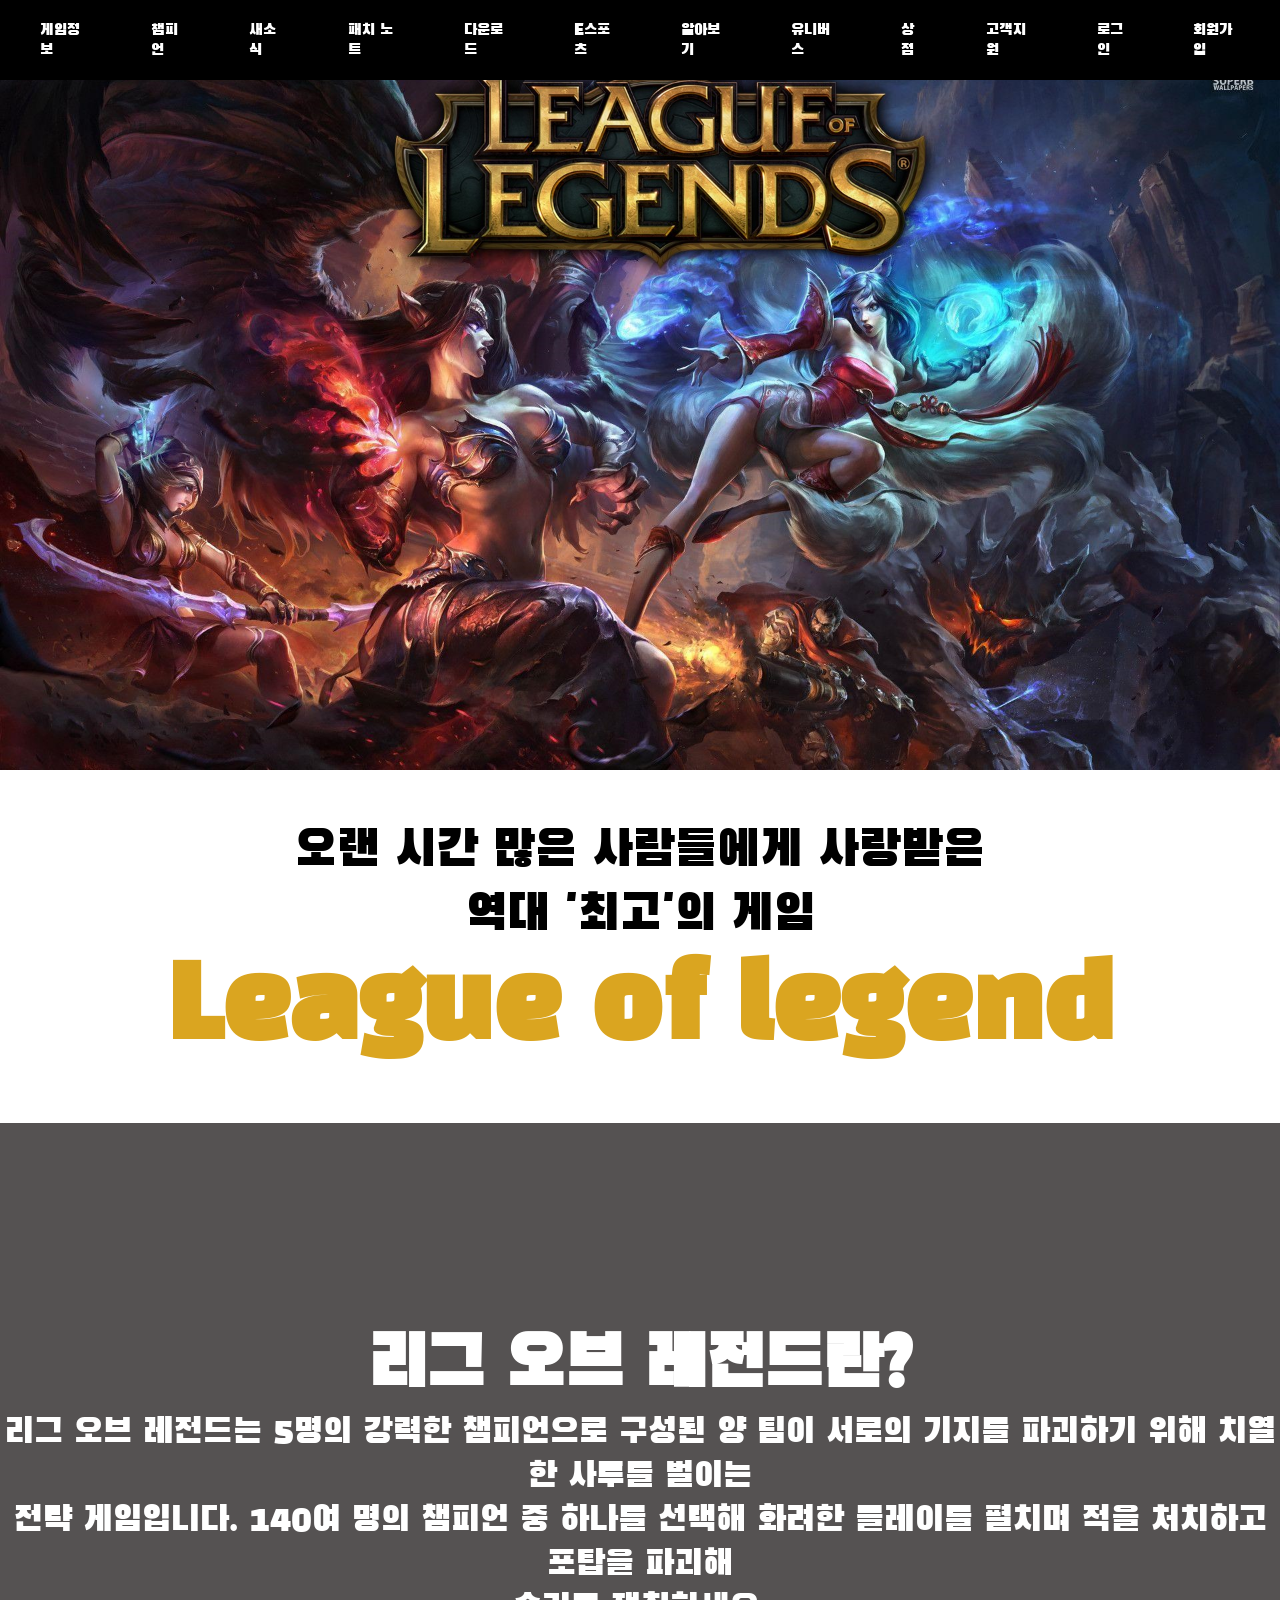
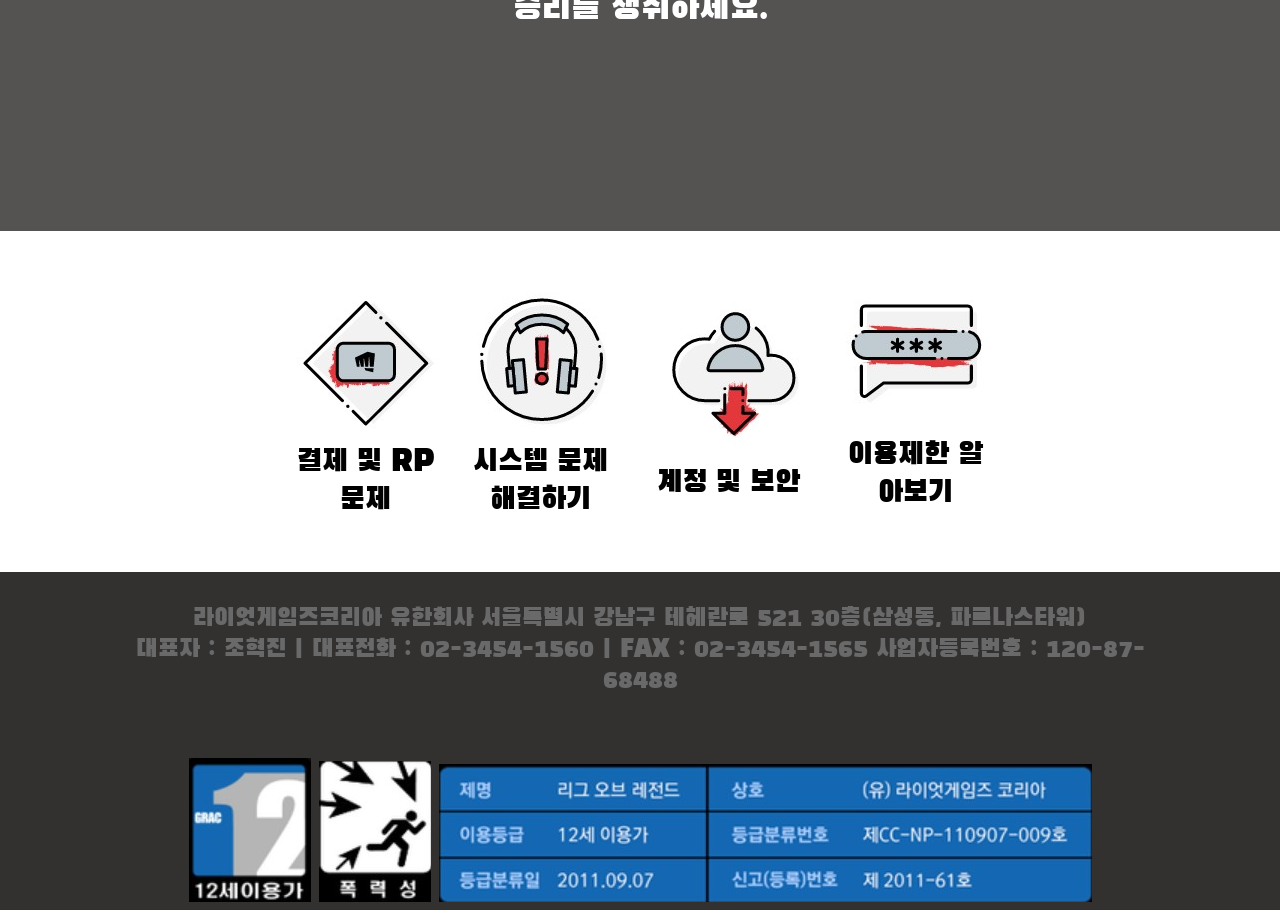
<file: 5-web_publish/index.html>
<!DOCTYPE html>
<html>
    <head>
        <title>League of legend</title>
        <link href="https://fonts.googleapis.com/css2?family=Black+Han+Sans&display=swap" rel="stylesheet">
        <link href="landing_style.css" rel="stylesheet">
    </head>
    <body>
        <div class="container">
            <div class="item">게임정보</div>
            <div class="item">챔피언</div>
            <div class="item">새소식</div>
            <div class="item">패치 노트</div>
            <div class="item">다운로드</div>
            <div class="item">E스포츠</div>
            <div class="item">알아보기</div>
            <div class="item">유니버스</div>
            <div class="item">상점</div>
            <div class="item">고객지원</div>
            <div class="login">
                <div class="item">로그인</div>
                <div class="item">회원가입</div>
            </div>
        </div>

        <img src="image/lol_image.jpg" style="margin-top: 50px;
        width: 100%; height: auto; vertical-align: top;" alt="lol_image"></img>
        <p class="text1">오랜 시간 많은 사람들에게 사랑받은<br>역대 '최고'의 게임
            <br><strong style="color:goldenrod; font-size:100px">League of legend</strong>
        </p>

        <div class="box">
            <strong style="font-size:70px;">리그 오브 레전드란?</strong>
            <br> 리그 오브 레전드는 5명의 강력한 챔피언으로 구성된 양 팀이 서로의 기지를
            파괴하기 위해 치열한 사투를 벌이는
            <br> 전략 게임입니다. 140여 명의 챔피언 중 하나를 선택해 화려한 플레이를 펼치며 적을 처치하고 포탑을
            파괴해<br> 승리를 쟁취하세요.
        </div>

        <table style="text-align: center; margin:0 auto;
        padding-top:50px;padding-bottom:50px;">
            <tr style="font-size:30px;">
                <td><img src="image/rp.jpg" alt="rp"></img>
                <br>결제 및 RP<br>문제</td>
                <td><img src="image/system.jpg" alt="system"></img>
                <br>시스템 문제<br>해결하기</td>
                <td><img src="image/account.jpg" alt="account"></img>
                <br>계정 및 보안</td>
                <td><img src="image/using.jpg" alt="using"></img>
                <br> 이용제한 알<br>아보기</td>
            </tr>
        </table>

        <div class="bottom">
            <br>라이엇게임즈코리아 유한회사 서울특별시 강남구 테헤란로 521 30층(삼성동, 파르나스타워)
            <br>대표자 : 조혁진 | 대표전화 : 02-3454-1560 | FAX : 02-3454-1565 사업자등록번호 : 120-87-
            <br>68488
            <br><br><br>
            <img src="image/age.jpg" alt="age"></img>
            <img src="image/character.jpg" alt="character"></img>
            <img src="image/about.jpg" alt="about"></img>
        </div>
    </body>
</html>
</file>
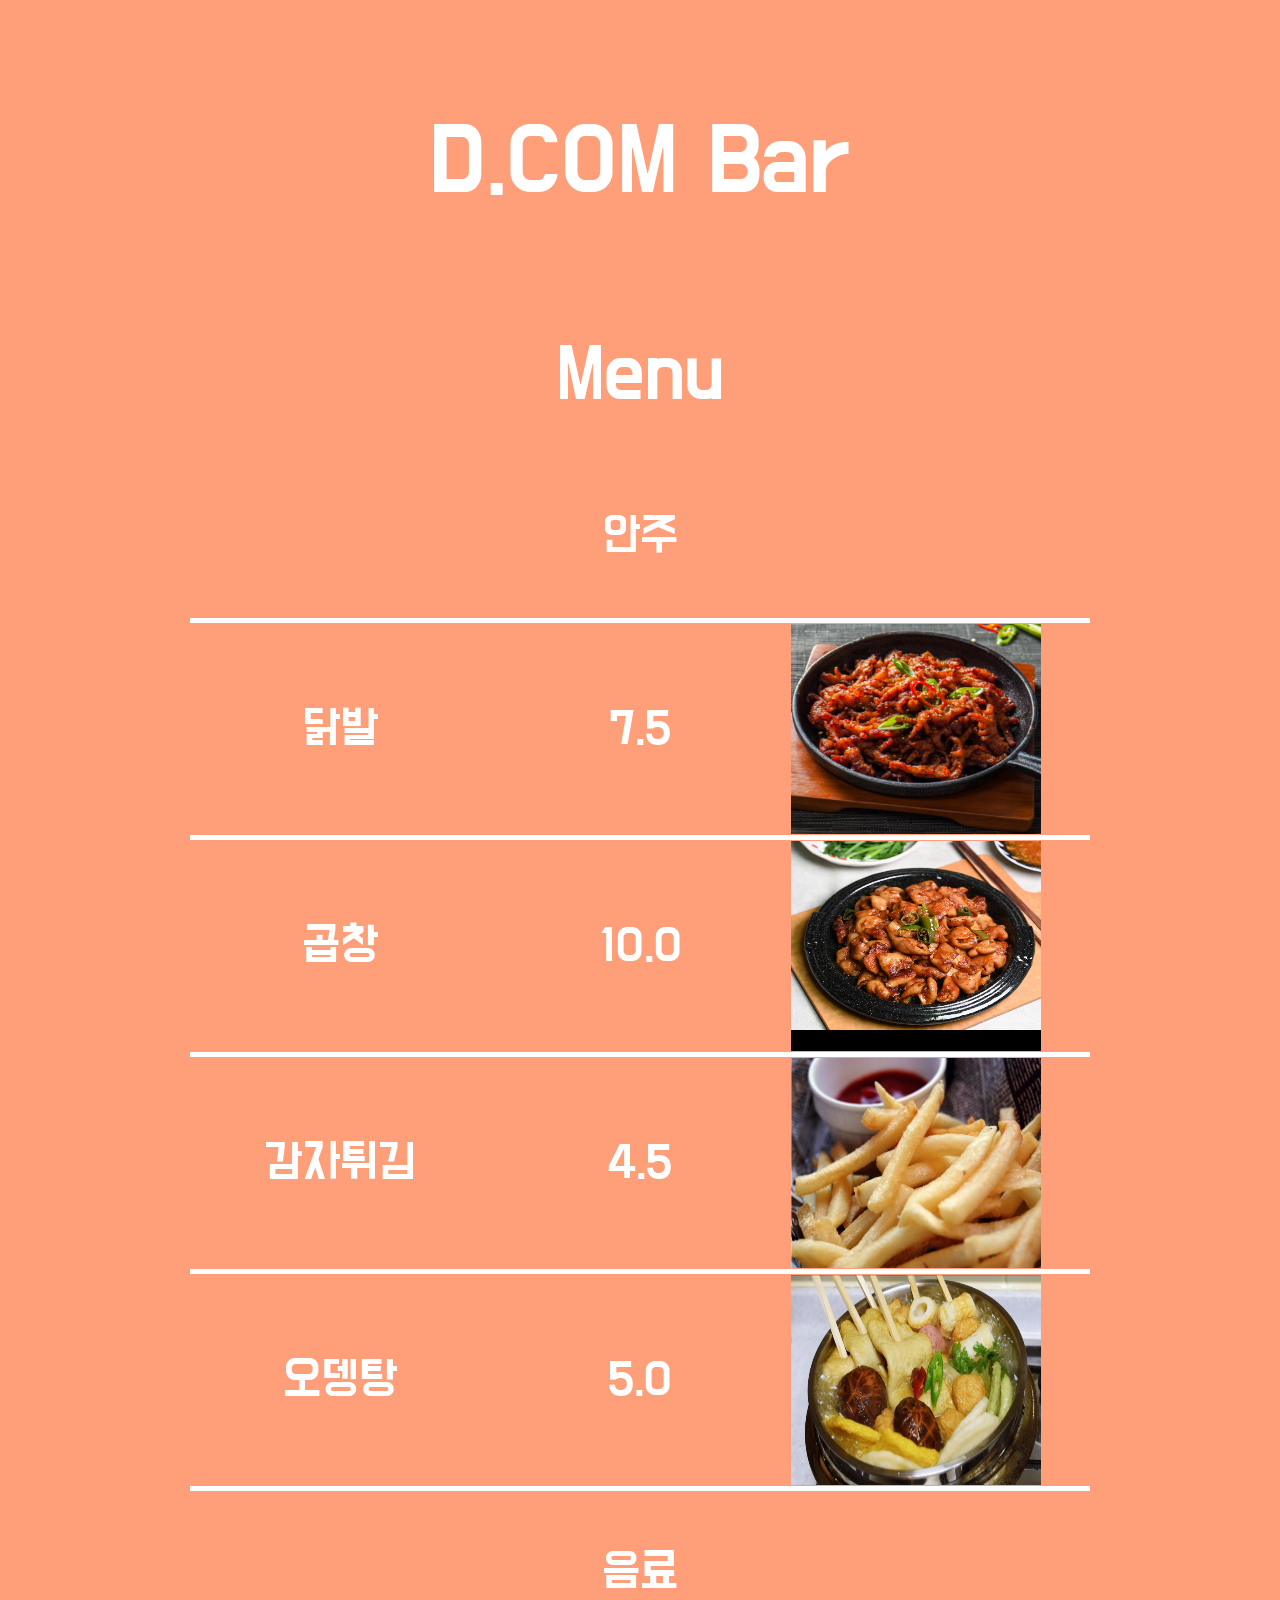
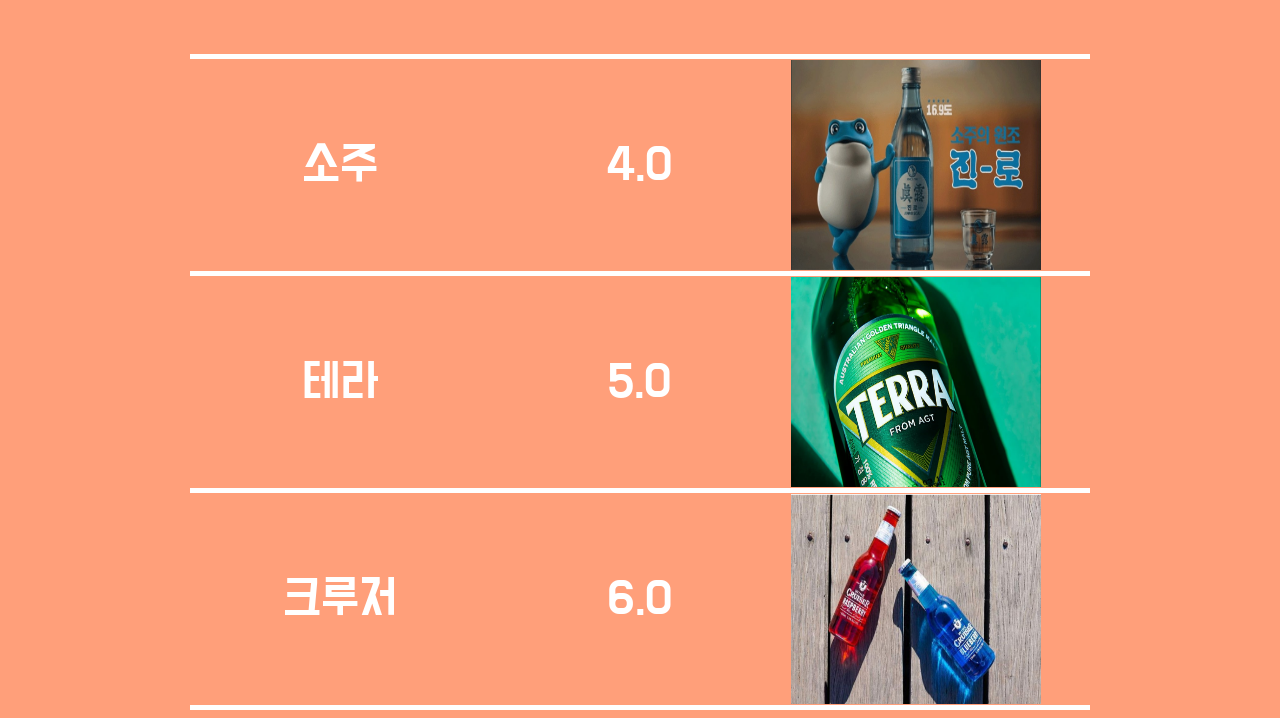
<file: 2-bar_menu/bar_menu.html>
<!DOCTYPE html>
<html>
    <head>
        <title>Bar Menu(D.COM)</title>
        <link href="https://fonts.googleapis.com/css2?family=Do+Hyeon&display=swap" rel="stylesheet">
        <link href="style.css" rel="stylesheet">
    </head>
    <body>
        <div id="name">
        <p class="a">D.COM Bar</p>
        <p class="b">Menu</p>
        <p class="c">안주</p>
        </div>

        <div id="menu">
            <table>
                <tr>
                    <td><a href="food_a.html" target="_self">닭발</a></td>
                    <td><a href="food_a.html" target="_self">7.5</a></td>
                    <td><a href="food_a.html" target="_self">
                        <img src="image/food_a.jpg" width="250" height="210" alt="food_a"></a></td>
                </tr>
                <tr>
                    <td><a href="food_b.html" target="_self">곱창</a></td>
                    <td><a href="food_b.html" target="_self">10.0</a></td>
                    <td><a href="food_b.html" target="_self">
                        <img src="image/food_b.jpg" width="250" height="210" alt="food_b"></a></td>
                </tr>
                <tr>
                    <td><a href="food_c.html" target="_self">감자튀김</a></td>
                    <td><a href="food_c.html" target="_self">4.5</a></td>
                    <td><a href="food_c.html" target="_self">
                        <img src="image/food_c.jpg" width="250" height="210" alt="food_c"></a></td>
                </tr>
                <tr>
                    <td><a href="food_d.html" target="_self">오뎅탕</a></td>
                    <td><a href="food_d.html" target="_self">5.0</a></td>
                    <td><a href="food_d.html" target="_self">
                        <img src="image/food_d.jpg" width="250" height="210" alt="food_d"></a></td>
                </tr>
            </table>
            <p class="c">음료</p>
            <table>
                <tr>
                    <td><a href="soju.html" target="_self">소주</a></td>
                    <td><a href="soju.html" target="_self">4.0</a></td>
                    <td><a href="soju.html" target="_self">
                        <img src="image/soju.jpg" width="250" height="210" alt="soju"></a></td>
                </tr>
                <tr>
                    <td><a href="beer.html" target="_self">테라</a></td>
                    <td><a href="beer.html" target="_self">5.0</a></td>
                    <td><a href="beer.html" target="_self">
                        <img src="image/beer.jpg" width="250" height="210" alt="beer"></a></td>
                </tr>
                <tr>
                    <td><a href="cruiser.html" target="_self">크루저</a></td>
                    <td><a href="cruiser.html" target="_self">6.0</a></td>
                    <td><a href="cruiser.html" target="_self">
                        <img src="image/cruiser.jpg" width="250" height="210" alt="cruiser"></a></td>
                </tr>
            </table>
        </div>
    </body>
</html>
</file>
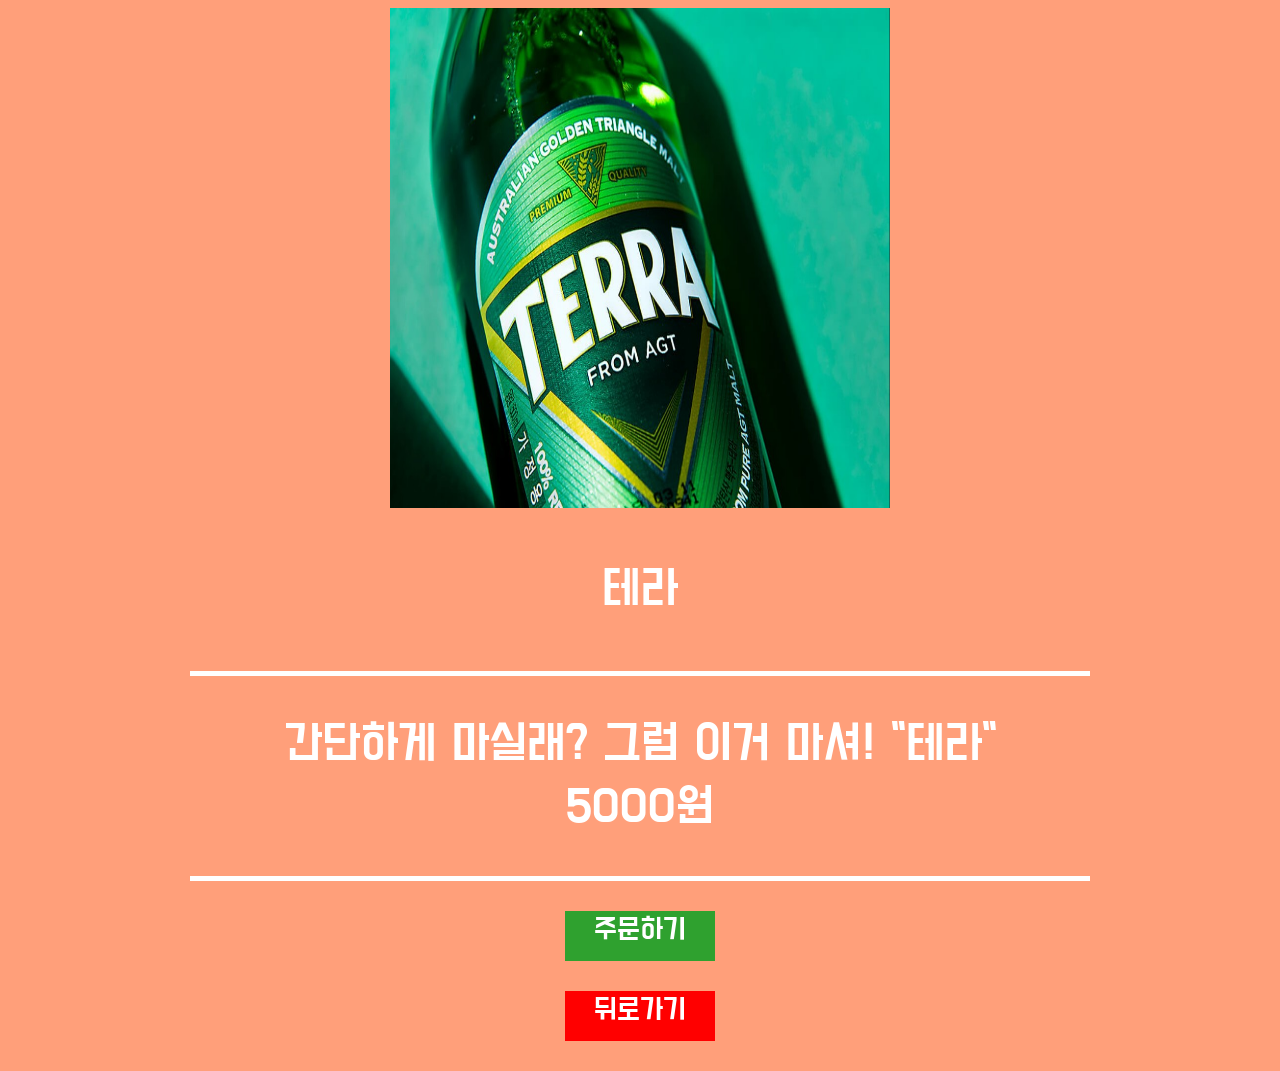
<file: 2-bar_menu/beer.html>
<!DOCTYPE html>
<html>
    <head>
        <title>D.COM BAR</title>
        <link href="https://fonts.googleapis.com/css2?family=Do+Hyeon&display=swap" rel="stylesheet">
        <link href="style.css" rel="stylesheet">
        <link href="menu_style.css" rel="stylesheet">
    </head>
    <body>
        <img src="image/beer.jpg" width="500" height="500" alt="beer">
        <p class="c">테라</p>
        <table>
            <tr>
                <td>간단하게 마실래? 그럼 이거 마셔! "테라"<br>5000원</td>
            </tr>
        </table>
        <p class="box_a">주문하기</p>
        <p class="box_b"><a href="bar_menu.html">뒤로가기</a></p>
    </body>
</html>
</file>
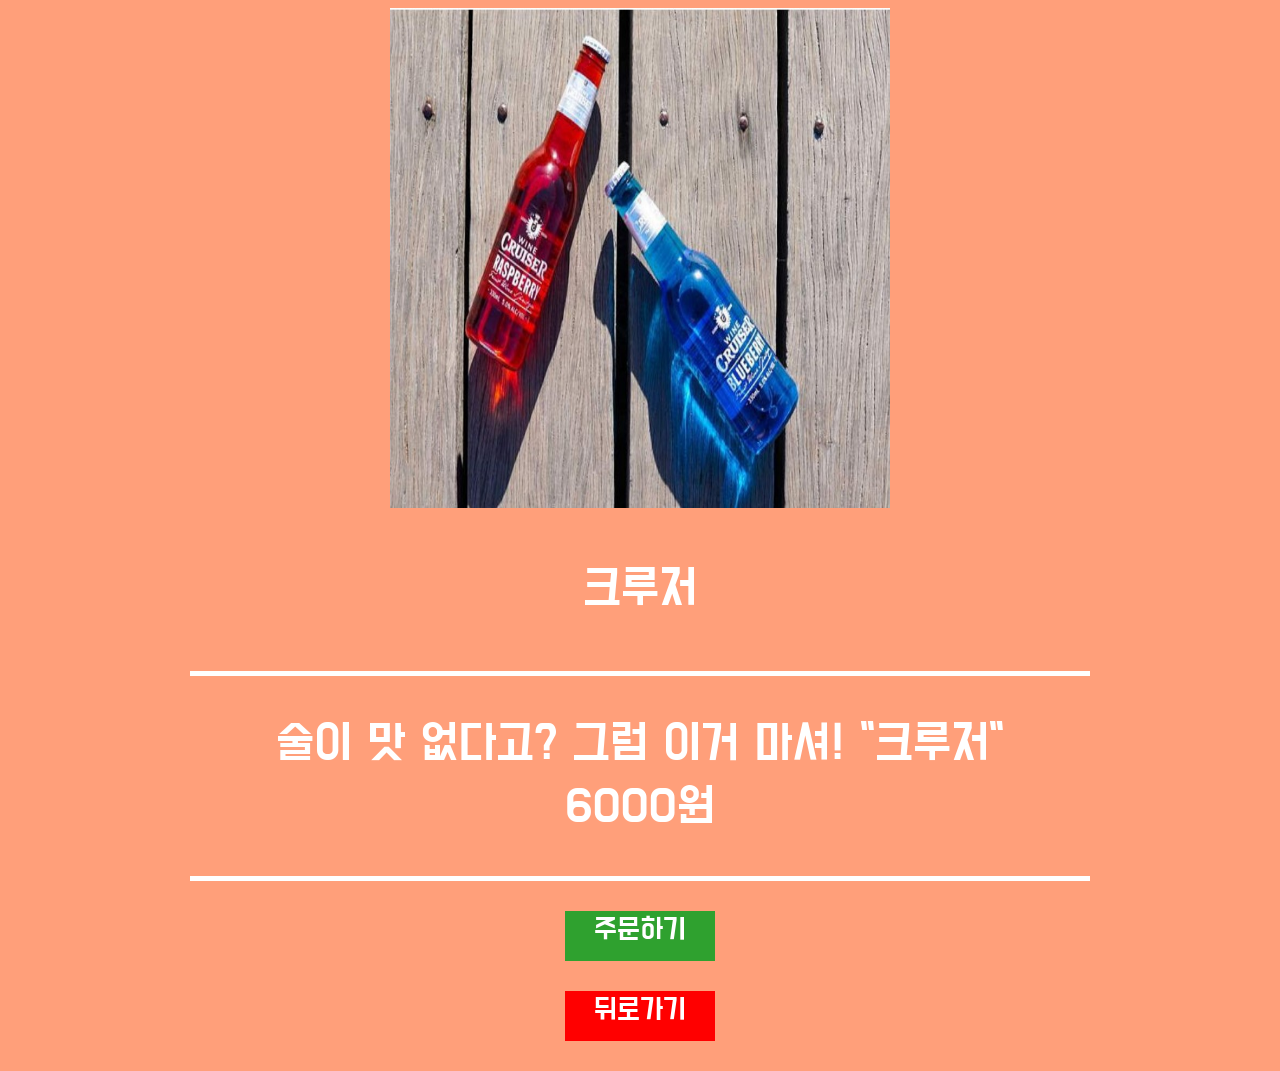
<file: 2-bar_menu/cruiser.html>
<!DOCTYPE html>
<html>
    <head>
        <title>D.COM BAR</title>
        <link href="https://fonts.googleapis.com/css2?family=Do+Hyeon&display=swap" rel="stylesheet">
        <link href="style.css" rel="stylesheet">
        <link href="menu_style.css" rel="stylesheet">
    </head>
    <body>
        <img src="image/cruiser.jpg" width="500" height="500" alt="food_a">
        <p class="c">크루저</p>
        <table>
            <tr>
                <td>술이 맛 없다고? 그럼 이거 마셔! "크루저"<br>6000원</td>
            </tr>
        </table>
        <p class="box_a">주문하기</p>
        <p class="box_b"><a href="bar_menu.html">뒤로가기</a></p>
    </body>
</html>
</file>
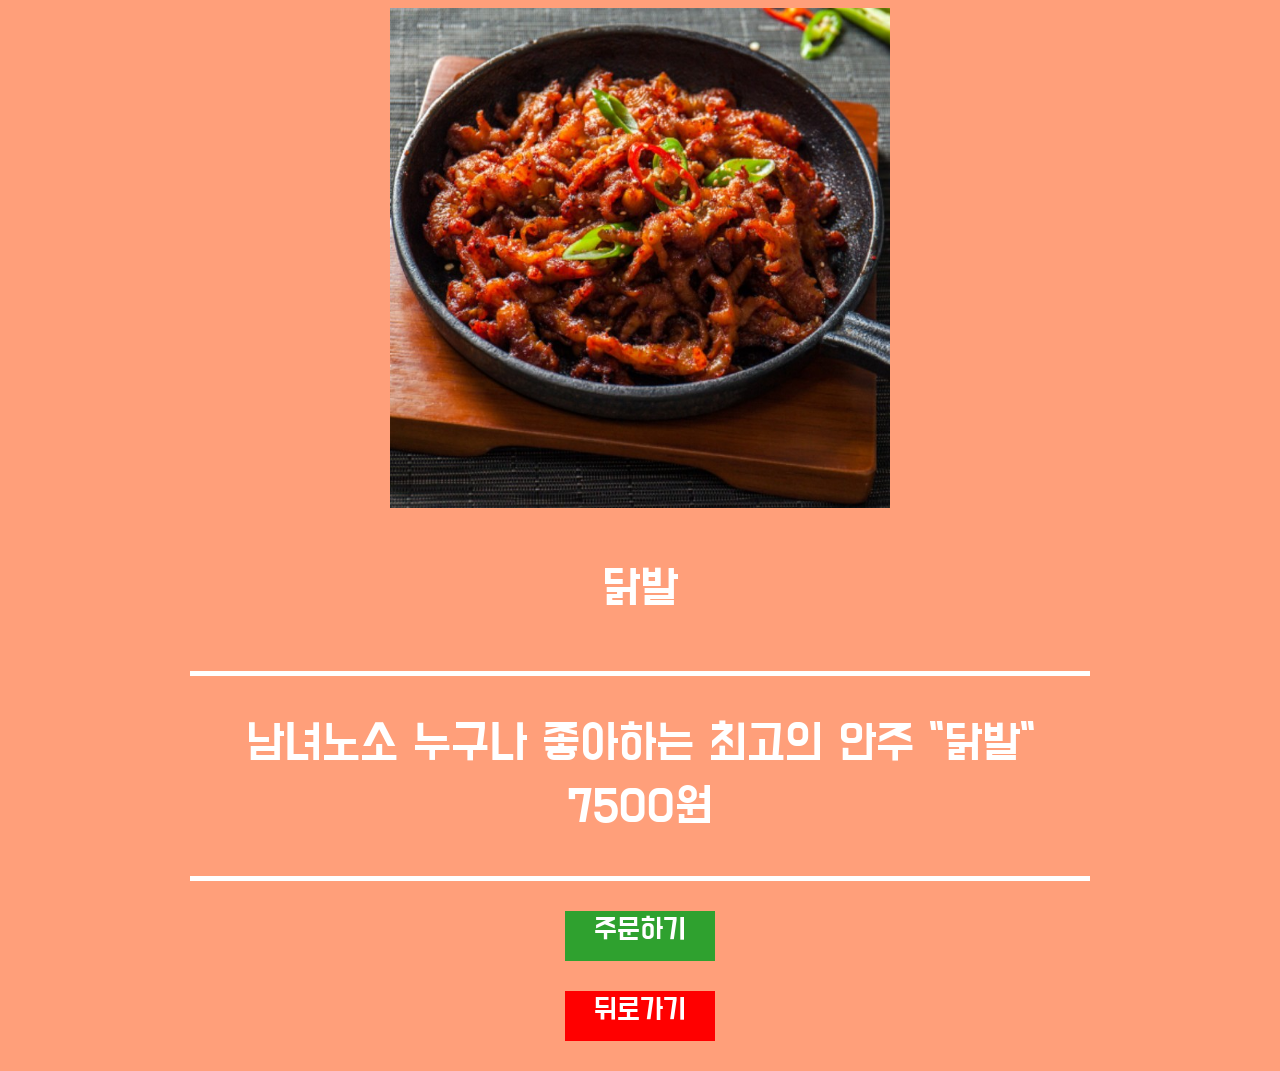
<file: 2-bar_menu/food_a.html>
<!DOCTYPE html>
<html>
    <head>
        <title>D.COM BAR</title>
        <link href="https://fonts.googleapis.com/css2?family=Do+Hyeon&display=swap" rel="stylesheet">
        <link href="style.css" rel="stylesheet">
        <link href="menu_style.css" rel="stylesheet">
    </head>
    <body>
        <img src="image/food_a.jpg" width="500" height="500" alt="food_a">
        <p class="c">닭발</p>
        <table>
            <tr>
                <td>남녀노소 누구나 좋아하는 최고의 안주 "닭발"<br>7500원</td>
            </tr>
        </table>
        <p class="box_a">주문하기</p>
        <p class="box_b"><a href="bar_menu.html">뒤로가기</a></p>
    </body>
</html>
</file>
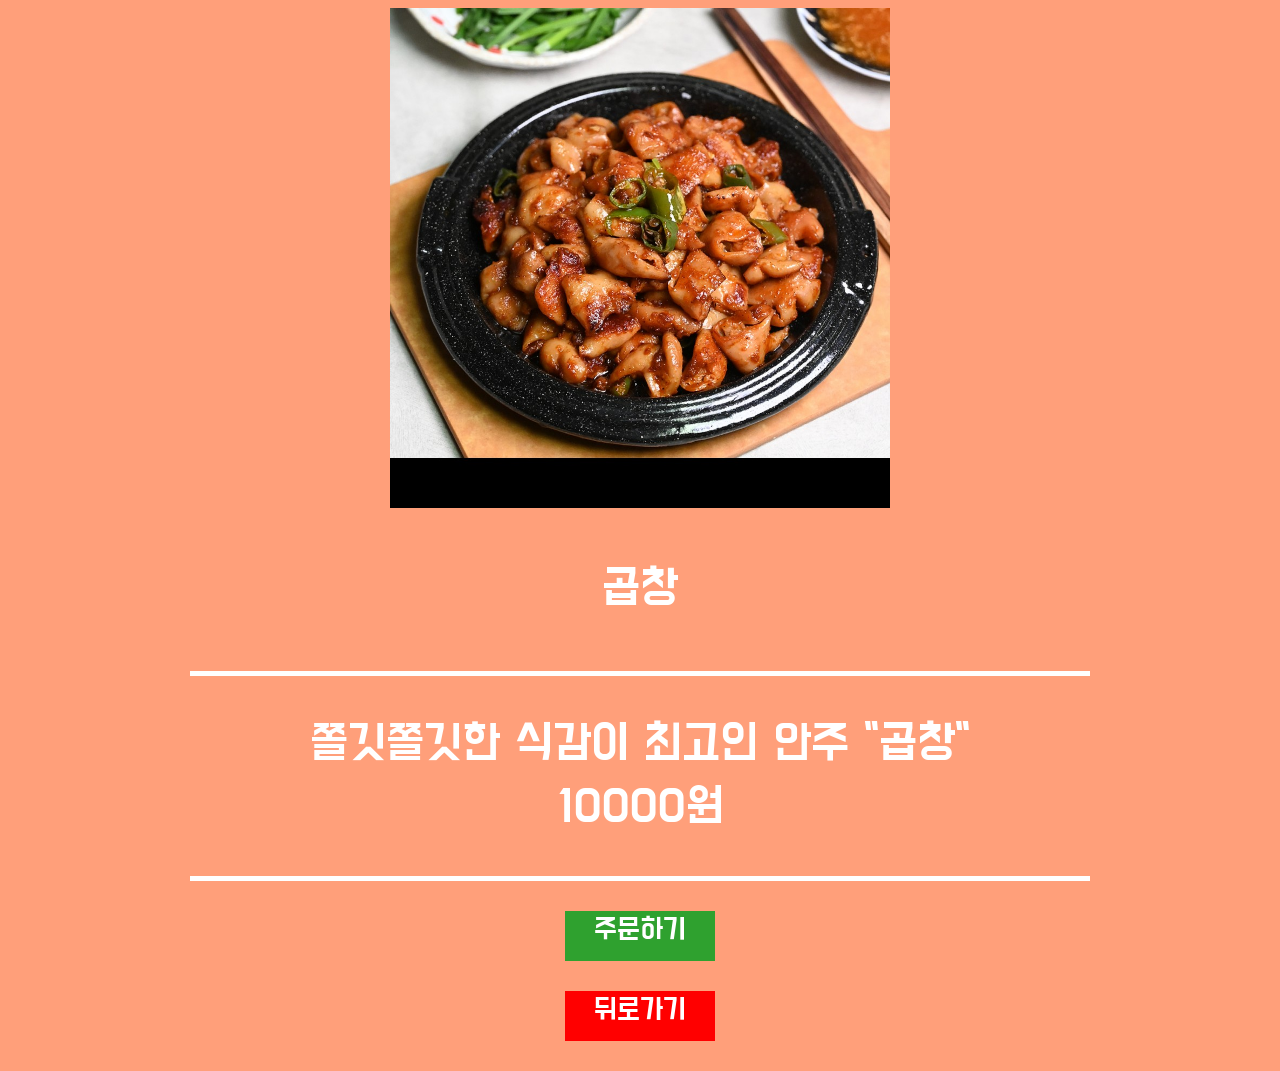
<file: 2-bar_menu/food_b.html>
<!DOCTYPE html>
<html>
    <head>
        <title>D.COM BAR</title>
        <link href="https://fonts.googleapis.com/css2?family=Do+Hyeon&display=swap" rel="stylesheet">
        <link href="style.css" rel="stylesheet">
        <link href="menu_style.css" rel="stylesheet">
    </head>
    <body>
        <img src="image/food_b.jpg" width="500" height="500" alt="food_b">
        <p class="c">곱창</p>
        <table>
            <tr>
                <td>쫄깃쫄깃한 식감이 최고인 안주 "곱창"<br>10000원</td>
            </tr>
        </table>
        <p class="box_a">주문하기</p>
        <p class="box_b"><a href="bar_menu.html">뒤로가기</a></p>
    </body>
</html>
</file>
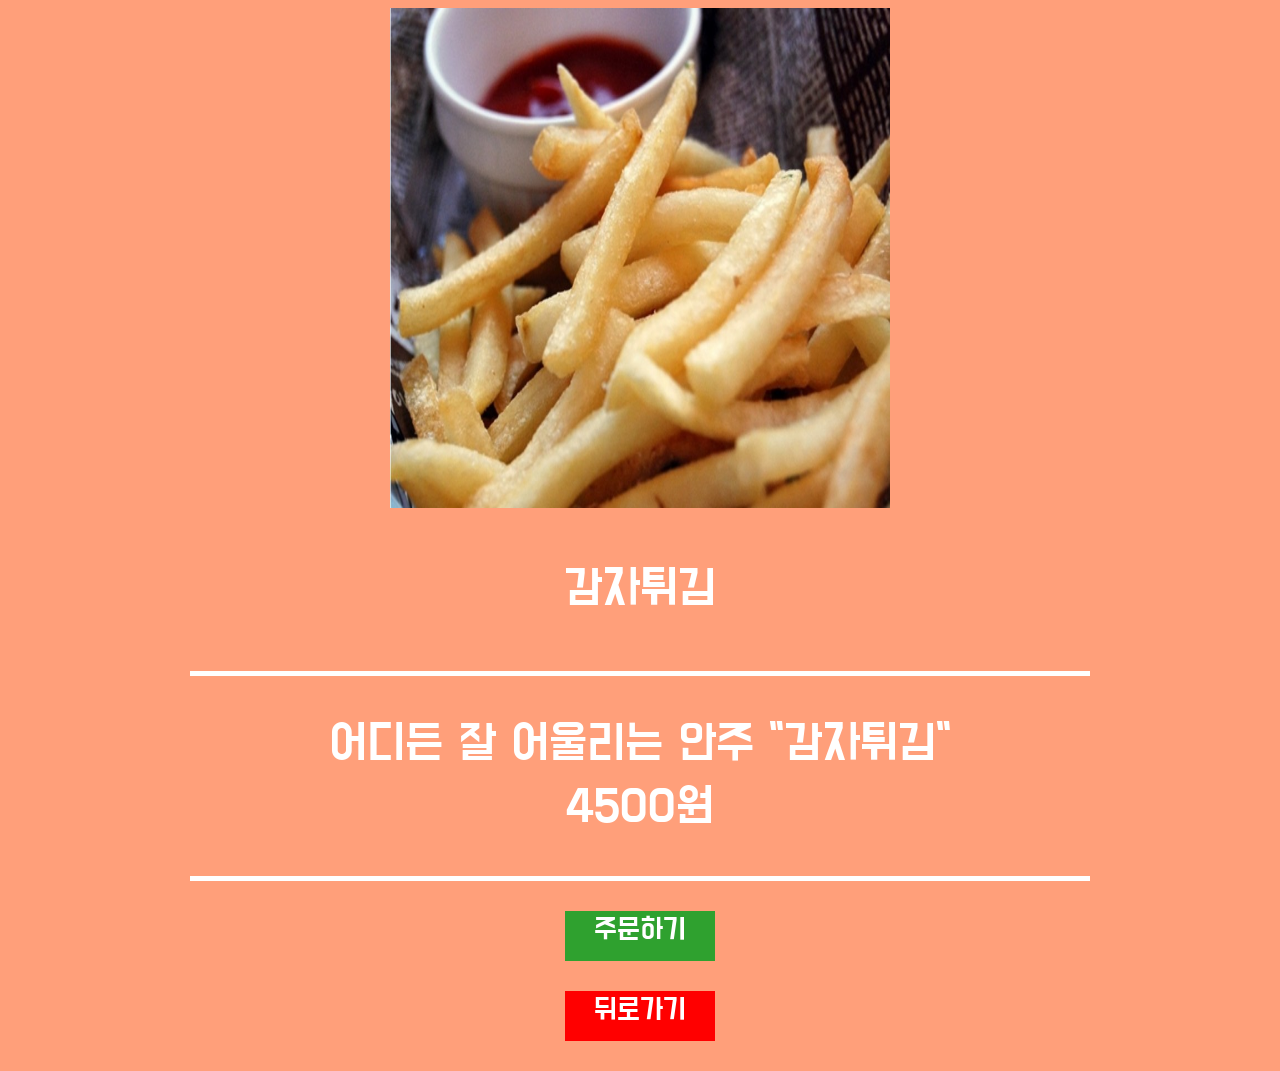
<file: 2-bar_menu/food_c.html>
<!DOCTYPE html>
<html>
    <head>
        <title>D.COM BAR</title>
        <link href="https://fonts.googleapis.com/css2?family=Do+Hyeon&display=swap" rel="stylesheet">
        <link href="style.css" rel="stylesheet">
        <link href="menu_style.css" rel="stylesheet">
    </head>
    <body>
        <img src="image/food_c.jpg" width="500" height="500" alt="food_c">
        <p class="c">감자튀김</p>
        <table>
            <tr>
                <td>어디든 잘 어울리는 안주 "감자튀김"<br>4500원</td>
            </tr>
        </table>
        <p class="box_a">주문하기</p>
        <p class="box_b"><a href="bar_menu.html">뒤로가기</a></p>
    </body>
</html>
</file>
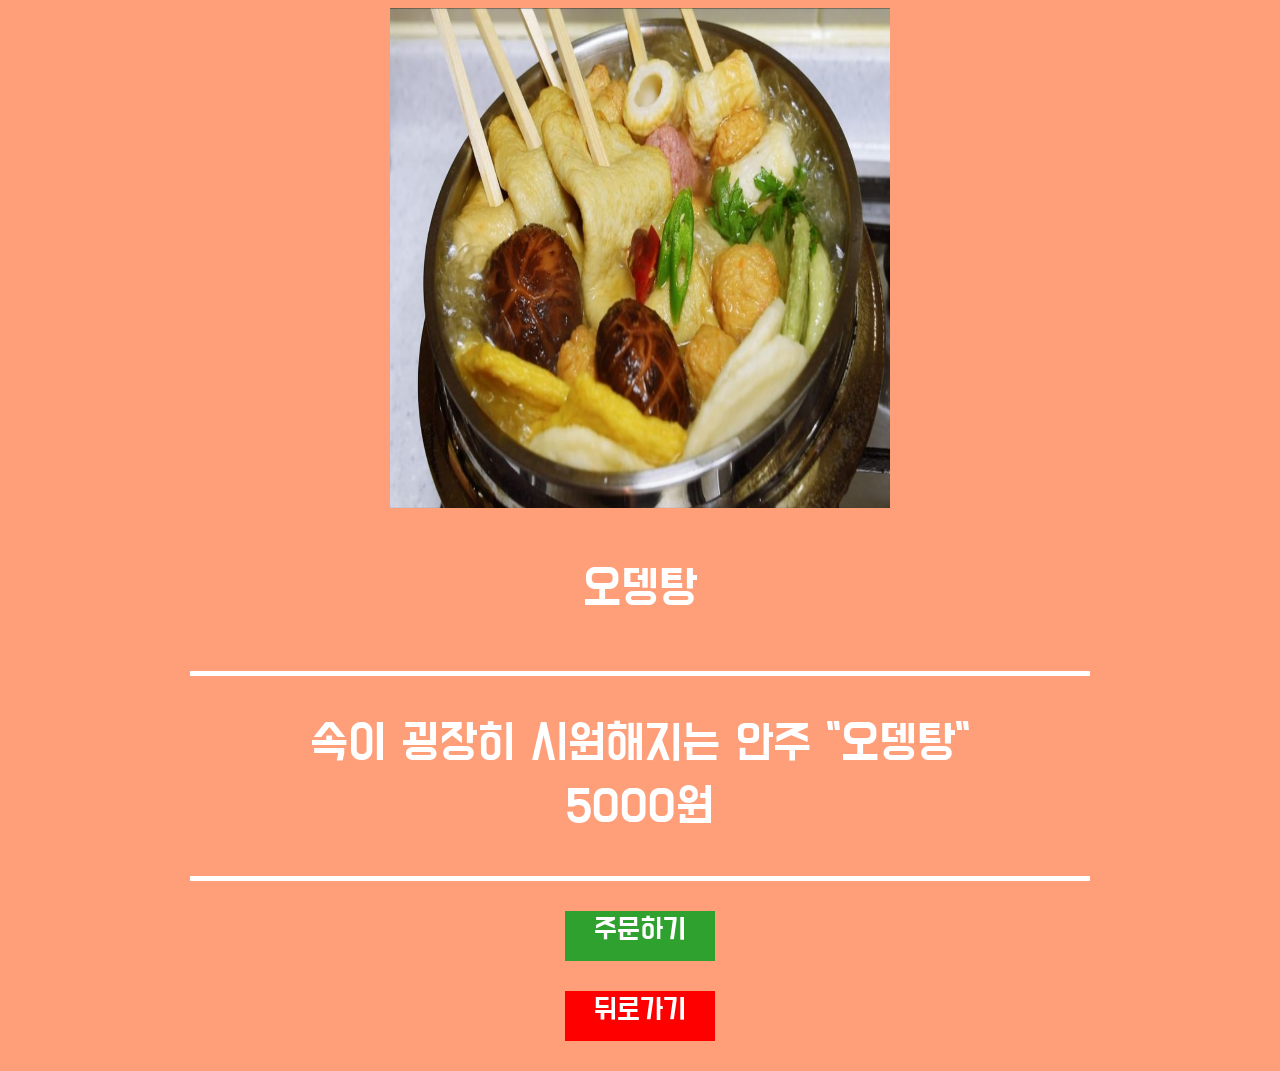
<file: 2-bar_menu/food_d.html>
<!DOCTYPE html>
<html>
    <head>
        <title>D.COM BAR</title>
        <link href="https://fonts.googleapis.com/css2?family=Do+Hyeon&display=swap" rel="stylesheet">
        <link href="style.css" rel="stylesheet">
        <link href="menu_style.css" rel="stylesheet">
    </head>
    <body>
        <img src="image/food_d.jpg" width="500" height="500" alt="food_d">
        <p class="c">오뎅탕</p>
        <table>
            <tr>
                <td>속이 굉장히 시원해지는 안주 "오뎅탕"<br>5000원</td>
            </tr>
        </table>
        <p class="box_a">주문하기</p>
        <p class="box_b"><a href="bar_menu.html">뒤로가기</a></p>
    </body>
</html>
</file>
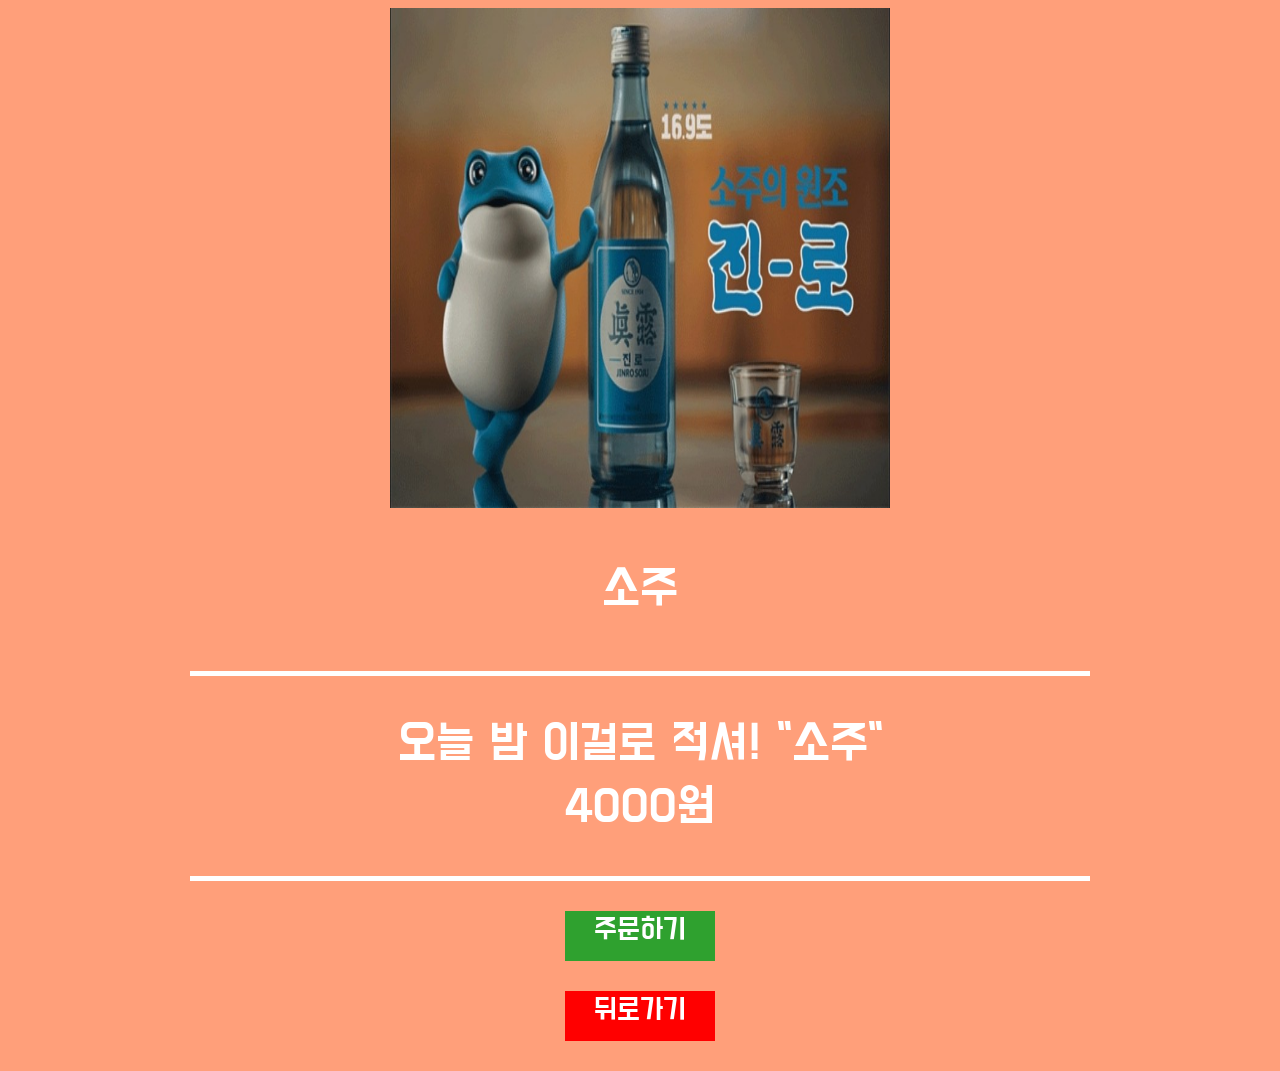
<file: 2-bar_menu/soju.html>
<!DOCTYPE html>
<html>
    <head>
        <title>D.COM BAR</title>
        <link href="https://fonts.googleapis.com/css2?family=Do+Hyeon&display=swap" rel="stylesheet">
        <link href="style.css" rel="stylesheet">
        <link href="menu_style.css" rel="stylesheet">
    </head>
    <body>
        <img src="image/soju.jpg" width="500" height="500" alt="soju">
        <p class="c">소주</p>
        <table>
            <tr>
                <td>오늘 밤 이걸로 적셔! "소주"<br>4000원</td>
            </tr>
        </table>
        <p class="box_a">주문하기</p>
        <p class="box_b"><a href="bar_menu.html">뒤로가기</a></p>
    </body>
</html>
</file>
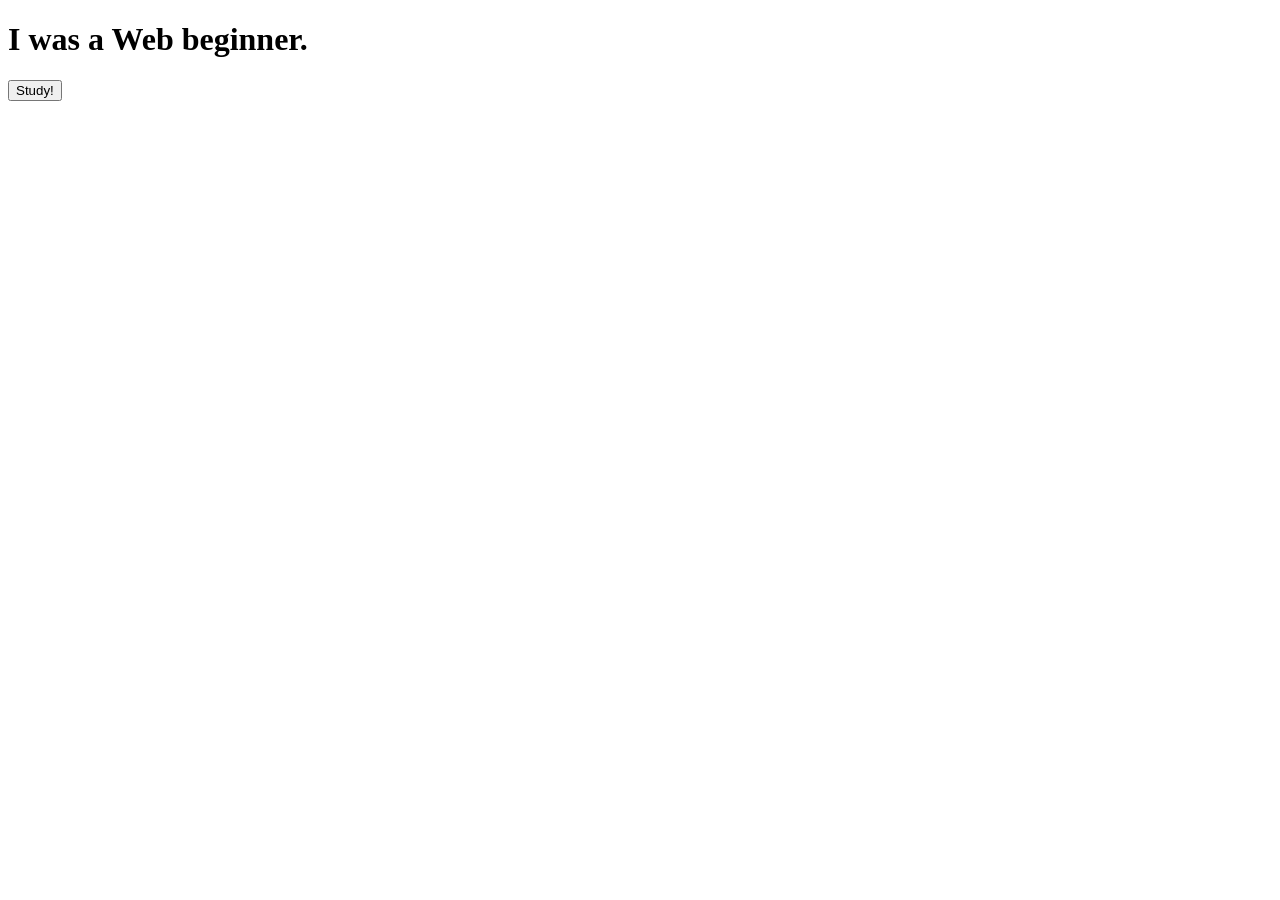
<file: 4-click_box/click_box.html>
<!DOCTYPE html>
<html>
    <head>
        <title>Click Box</title>
    </head>
    <body>
        <h1 id="beginner">I was a Web beginner.</h1>
        <button id="master" type="button">Study!</button>

        <script>
            let phrase=document.getElementById('beginner')
            let study=document.getElementById('master')
            study.addEventListener('click',change)
            function change(){
                phrase.innerText='Now, I am a Web Master!'
            }
        </script>
    </body>
</html>
</file>
<file: 5-web_publish/landing_style.css>
body{
    font-family: 'Black Han Sans', sans-serif;
    margin:0;
}
.container{
    position:fixed;
    padding:10px;
    top:0;
    left:0;
    right:0;
    background-color:black;
    display:flex;
    flex-direction:row;
}
.item{
    padding:10px;
    background-color:rgb(0, 0, 0);
    padding-left:30px;
    padding-right:30px;
    color:white;
}
.login{
    margin-left:auto;
    display:flex;
}
.text1{
    text-align:center;
    font-size: 50px;
}
.box{
    text-align: center;
    color:white;
    font-size:35px;
    background-color: rgb(85, 82, 82);
    padding-top:200px;
    padding-bottom:200px;
}
.bottom{
    background-color: rgb(51, 48, 48);
    color:rgb(105, 105, 105);
    font-size:25px;
    text-align: center;
}
</file>
<file: 2-bar_menu/style.css>
body{
    background-color:rgb(255, 159, 122);
}
a{
    color:#ffffff;
    text-decoration: none;
}
img{
    display:block;
}
p{
    font-family: 'Do Hyeon', sans-serif;
    color:white;
}
p.a{
    font-size:100px;
    text-align:center;
}
p.b{
    font-size:80px;
    text-align:center;
}
p.c{
    font-size:50px;
    text-align:center;
}
table{
    border-top: 5px solid #ffffff;
    border-bottom: 5px solid #ffffff;
    border-collapse: collapse;
    width:900px;
    height:210px;
    table-layout: fixed;
    margin:0 auto;
}
td{
    text-align:center;
    font-size:50px;
    font-family: 'Do Hyeon', sans-serif;
    color:white;
    border-bottom:5px solid #ffffff;
}
</file>
<file: 2-bar_menu/menu_style.css>
body{
    background-color:rgb(255, 159, 122);
}
img{
    display:block;
    margin:0 auto;
}
p.box_a{
    background-color: rgb(47, 161, 47);
    font-size:30px;
    text-align:center;
    width: 150px;
    height: 50px;
    margin: 30px auto;
}
p.box_b{
    background-color: red;
    font-size:30px;
    text-align:center;
    width: 150px;
    height: 50px;
    margin: 30px auto;
</file>
